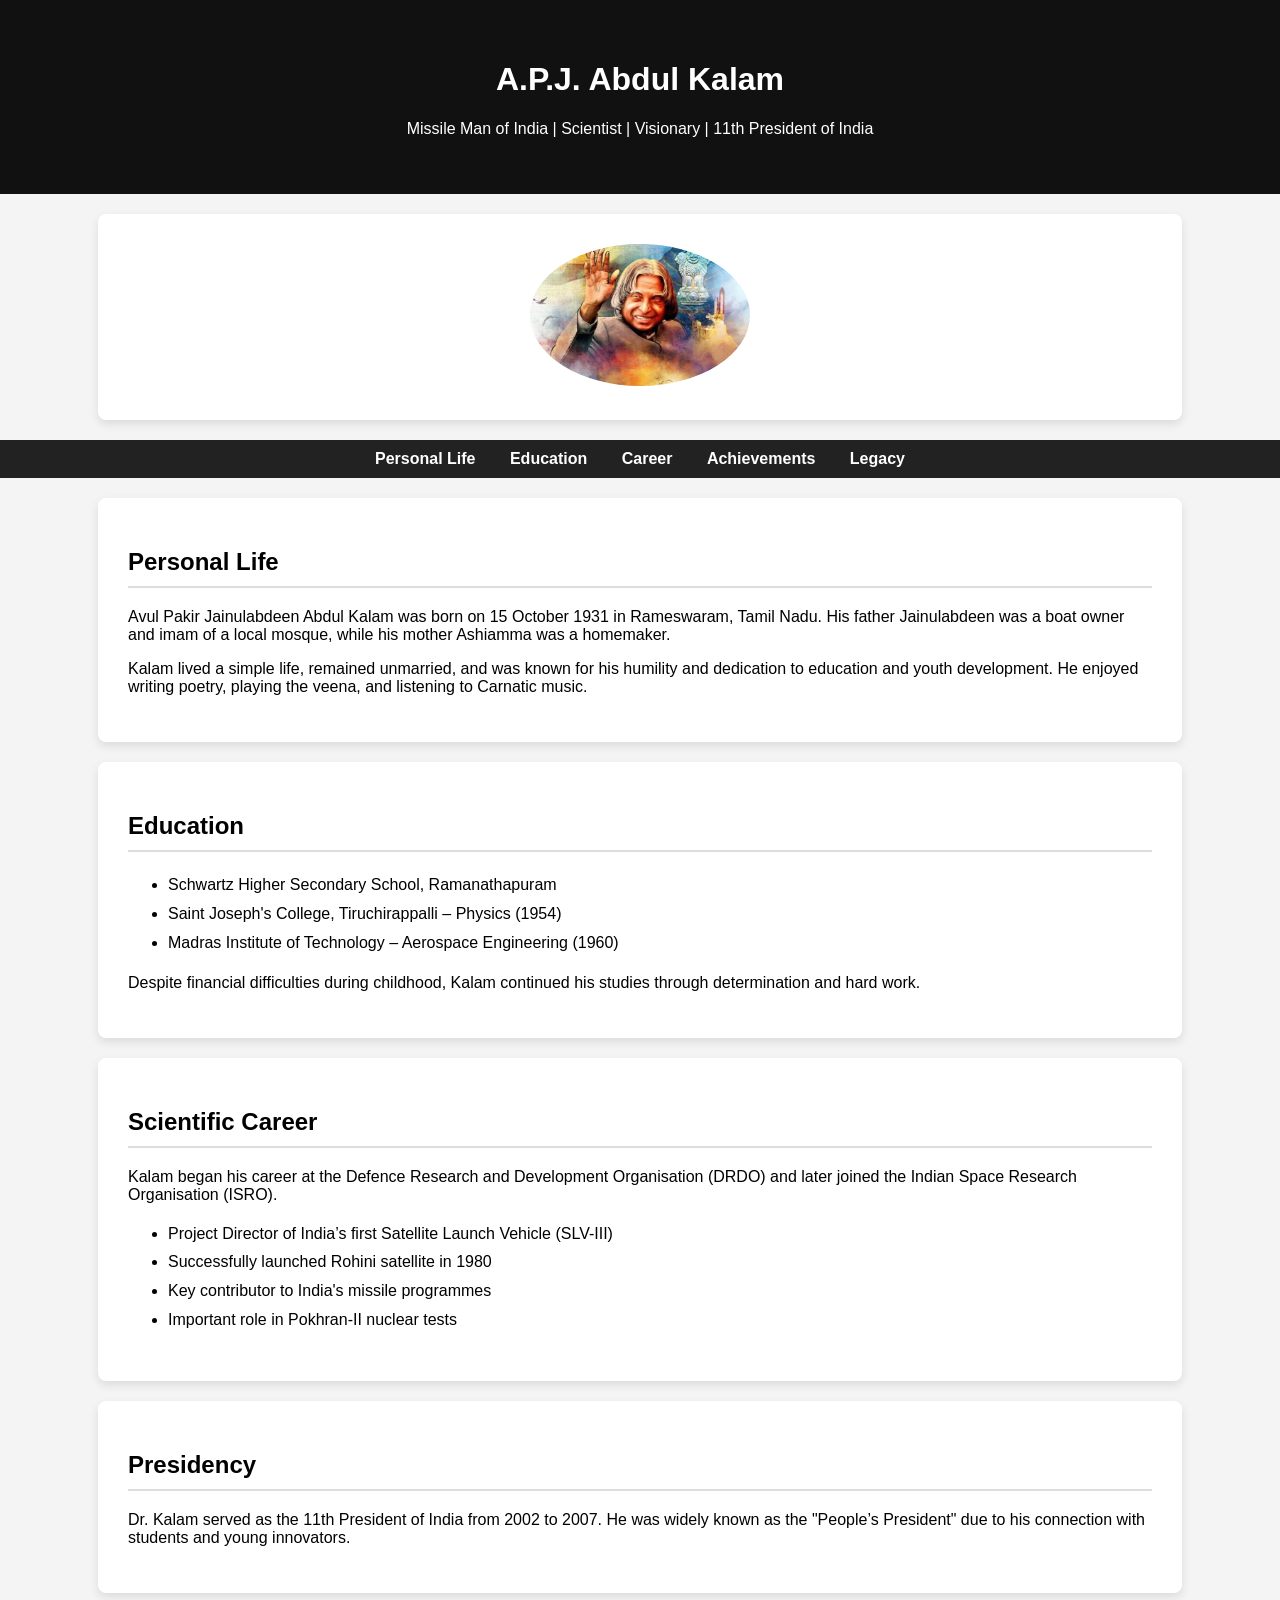
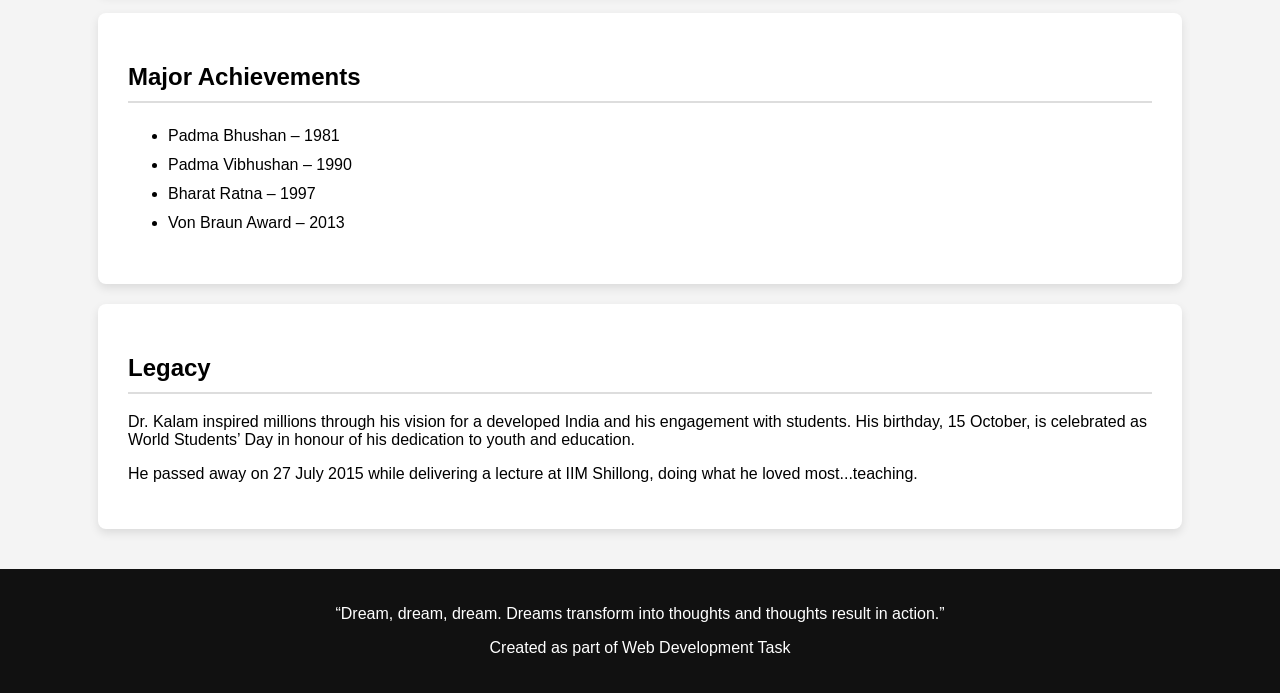
<file: index.html>
<!DOCTYPE html>
<html>
<head>
<title>Dr. A.P.J. Abdul Kalam</title>
<link rel="stylesheet" href="style.css">
</head>

<body>

<header>
<h1>A.P.J. Abdul Kalam</h1>
<p>Missile Man of India | Scientist | Visionary | 11th President of India </p>
</header>

<section class="hero">
<img src="Kalam.webp">
</section>

<nav>
<a href="#personal">Personal Life</a>
<a href="#education">Education</a>
<a href="#career">Career</a>
<a href="#achievements">Achievements</a>
<a href="#legacy">Legacy</a>
</nav>

<section id="personal">
<h2>Personal Life</h2>
<p>
Avul Pakir Jainulabdeen Abdul Kalam was born on 15 October 1931 in
Rameswaram, Tamil Nadu. His father Jainulabdeen was a boat owner
and imam of a local mosque, while his mother Ashiamma was a homemaker.
</p>

<p>
Kalam lived a simple life, remained unmarried, and was known for
his humility and dedication to education and youth development.
He enjoyed writing poetry, playing the veena, and listening to
Carnatic music.
</p>
</section>

<section id="education">
<h2>Education</h2>

<ul>
<li>Schwartz Higher Secondary School, Ramanathapuram</li>
<li>Saint Joseph's College, Tiruchirappalli – Physics (1954)</li>
<li>Madras Institute of Technology – Aerospace Engineering (1960)</li>
</ul>

<p>
Despite financial difficulties during childhood, Kalam continued
his studies through determination and hard work.
</p>

</section>

<section id="career">

<h2>Scientific Career</h2>

<p>
Kalam began his career at the Defence Research and Development
Organisation (DRDO) and later joined the Indian Space Research
Organisation (ISRO).
</p>

<ul>

<li>Project Director of India’s first Satellite Launch Vehicle (SLV-III)</li>
<li>Successfully launched Rohini satellite in 1980</li>
<li>Key contributor to India's missile programmes</li>
<li>Important role in Pokhran-II nuclear tests</li>

</ul>

</section>

<section>

<h2>Presidency</h2>

<p>
Dr. Kalam served as the 11th President of India from 2002 to 2007.
He was widely known as the "People’s President" due to his
connection with students and young innovators.
</p>

</section>

<section id="achievements">

<h2>Major Achievements</h2>

<ul>

<li>Padma Bhushan – 1981</li>
<li>Padma Vibhushan – 1990</li>
<li>Bharat Ratna – 1997</li>
<li>Von Braun Award – 2013</li>

</ul>

</section>

<section id="legacy">

<h2>Legacy</h2>

<p>

Dr. Kalam inspired millions through his vision for a developed
India and his engagement with students. His birthday,
15 October, is celebrated as World Students’ Day in honour
of his dedication to youth and education.

</p>

<p>

He passed away on 27 July 2015 while delivering a lecture
at IIM Shillong, doing what he loved most...teaching.

</p>

</section>

<footer>

<p>“Dream, dream, dream. Dreams transform into thoughts and thoughts result in action.”</p>
<p> Created as part of Web Development Task </p>

</footer>

</body>
</html>
</file>
<file: style.css>
body{
font-family:Arial;
margin:0;
background:#f4f4f4;
}

header{
text-align:center;
padding:40px;
background:#111;
color:white;
}

.hero{
text-align:center;
padding:30px;
}

.hero img{
width:220px;
border-radius:50%;
}

nav{
text-align:center;
background:#222;
padding:10px;
}

nav a{
color:white;
margin:15px;
text-decoration:none;
font-weight:bold;
}

section{
background:white;
margin:20px auto;
width:80%;
padding:30px;
border-radius:8px;
box-shadow:0 4px 10px rgba(0,0,0,0.1);
}

h2{
border-bottom:2px solid #ddd;
padding-bottom:10px;
}

ul{
line-height:1.8;
}

footer{
text-align:center;
padding:20px;
background:#111;
color:white;
margin-top:40px;
}
</file>
